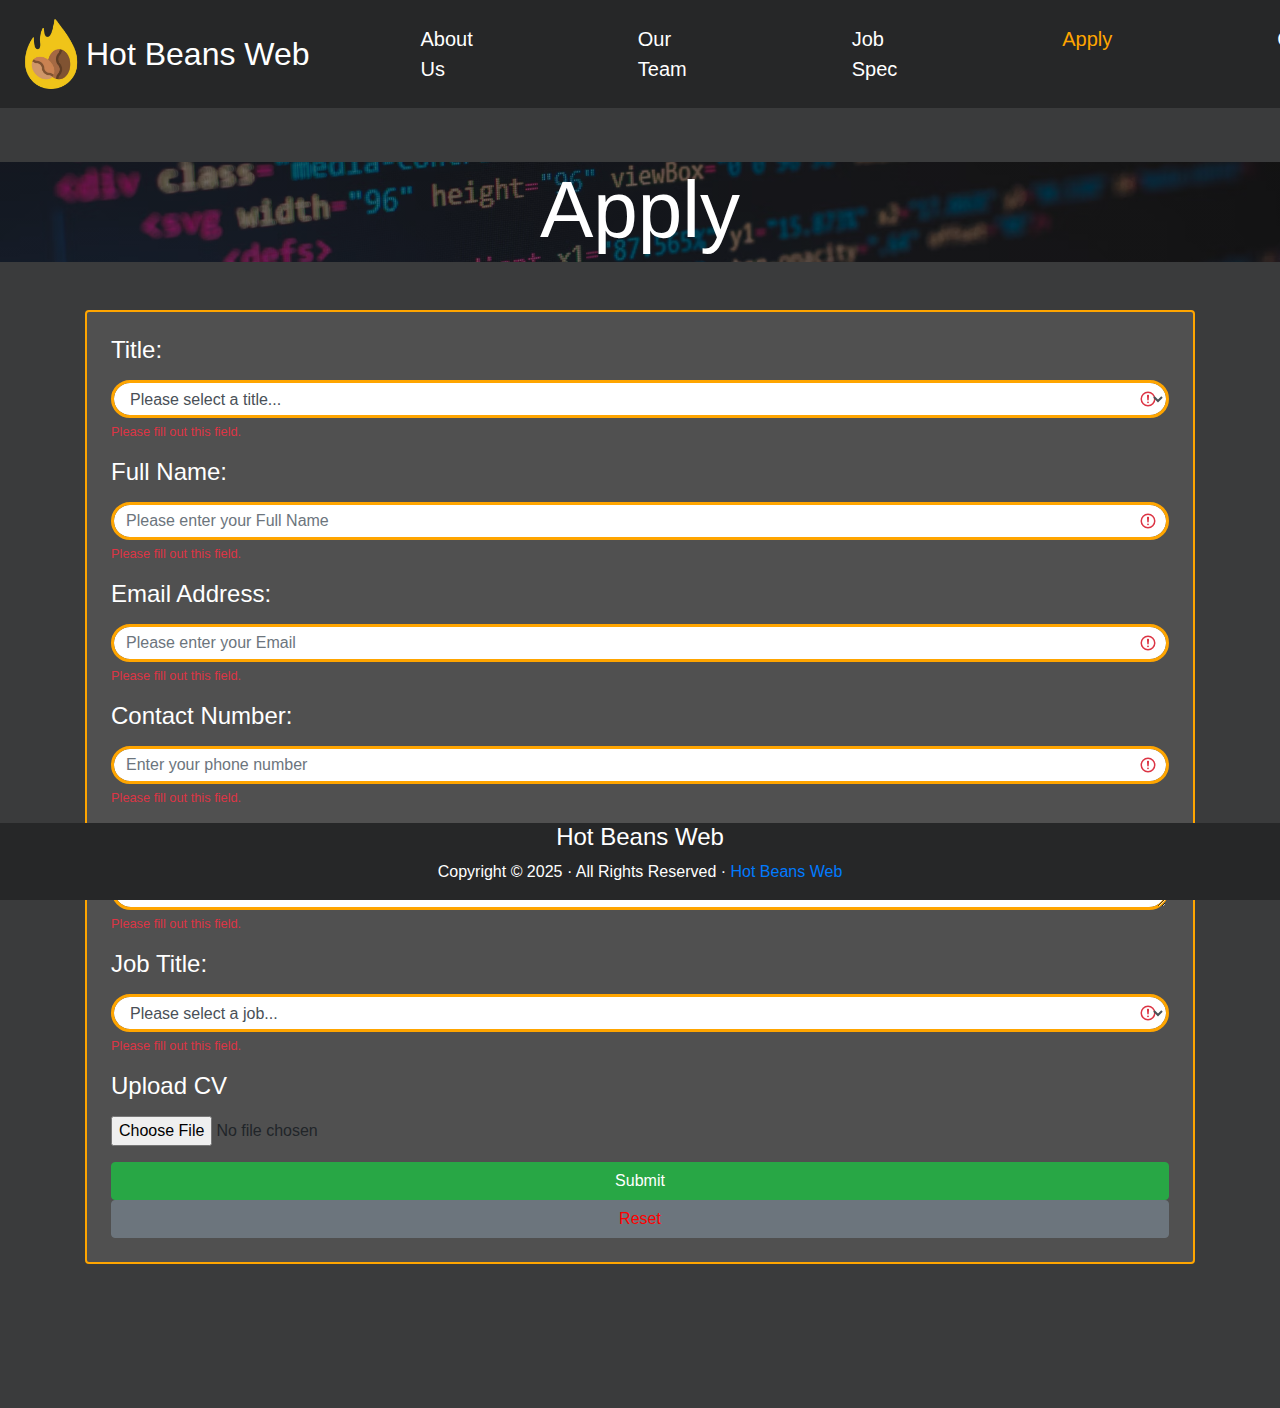
<file: index.html>
<!DOCTYPE html>
<html lang="en">
<head>
<meta charset="utf-8">
<meta http-equiv="X-UA-Compatible" content="IE=edge">
<meta name="viewport" content="width=device-width, initial-scale=1">
	
<meta name="Description" content="This is the job application page for Hot Beans Web. Apply now!">
<meta name="Keywords" content="Web-Developer job, Web-development, Job, Job application, Jobs available, SEO job, Front-End development job, Back-end developemnt job">
	
<title>Apply for a job at Hot Beans Web!</title>
<link rel="icon" type="image/x-icon" href="Images/hotbeans.png">
<!-- Bootstrap -->
<link href="css/bootstrap-4.4.1.css" rel="stylesheet">
</head>
<body>
<!--NAVBAR-->
<nav class="navbar navbar-expand-md py-3 navbar-custom"> 
  <!-- Brand --> 
  <a href="about-us.html"><img src="Images/hotbeans.png" alt="hotbeanslogo" width="70" height="70" href=></a> <a class="navbar-brand" href="about-us.html">Hot Beans Web</a> 
  
  <!-- Toggler/collapsibe Button -->
  <button class="navbar-toggler" type="button" data-toggle="collapse" data-target="#collapsibleNavbar"> <span class="navbar-toggler-icon"></span> </button>
  
  <!-- Navbar links -->
  <div class="collapse navbar-collapse" id="collapsibleNavbar">
    <ul class="navbar-nav">
      <li class="nav-item"> <a class="nav-link" href="about-us.html">About Us</a> </li>
      <li class="nav-item"> <a class="nav-link" href="employees.html">Our Team</a> </li>
      <li class="nav-item"> <a class="nav-link" href="jobspec.html">Job Spec</a> </li>
      <li class="nav-item active"> <a class="nav-link" href="application.html">Apply</a> </li>
      <li class="nav-item"> <a class="nav-link" href="courses.html">Courses</a> </li>
      <li class="nav-item"> <a href="https://www.linkedin.com/feed/" class="socialicon nav-link"> <img src="Images/linkedinsocialmedialogo32.png" alt="LinkedInSocialMediaLogo"></a> </li>
      <li class="nav-item"> <a href="https://www.facebook.com/?locale=en_GB" class="socialicon nav-link"> <img src="Images/facebooksocialmedialogo32.png" alt="FacebookSocialMediaLogo"></a> </li>
    </ul>
  </div>
</nav>
<div class="hero-image">
  <div class="hero-text">
    <h1>Apply</h1>
  </div>
</div>
<br>
<br>
<div class="justify-content-center">
  <div class="container">
    <div class="p-4 bg-custom2 border rounded">
      <form id="myForm" class="was-validated" onSubmit="myFormSubmits(event)">
        <!--Title-->
        <div class="form-group">
          <label for="nameTitle">
          <h5 style="color: white;">Title:</h5>
          </label>
          <select id="nameTitle" class="form-control" name="Title" required style="border-color: orange; border-radius: 20px; border-style: solid; border-width: medium">
            <option value="">Please select a title...</option>
            <option value="MR">Mr</option>
            <option value="MISS">Miss</option>
            <option value="MRS">Mrs</option>
            <option value="DR">Dr</option>
          </select>
          <div class="valid-feedback">Valid.</div>
          <div class="invalid-feedback">Please fill out this field.</div>
        </div>
        
        <!--Full name-->
        <div class="form-group">
          <label for="fullName">
          <h5 style="color: white;">Full Name:</h5>
          </label>
          <input type="text" class="form-control"
								id="fullName" name="fullName"  placeholder="Please enter your Full Name" required style="border-color: orange; border-radius: 20px; border-style: solid; border-width: medium">
          <div class="valid-feedback">Valid.</div>
          <div class="invalid-feedback">Please fill out this field.</div>
        </div>
        <!--Email-->
        <div class="form-group">
          <label for="email">
          <h5 style="color: white;">Email Address:</h5>
          </label>
          <input type="email" class="form-control"
								id="email" name="email" placeholder="Please enter your Email" required style="border-color: orange; border-radius: 20px; border-style: solid; border-width: medium">
          <div class="valid-feedback">Valid.</div>
          <div class="invalid-feedback">Please fill out this field.</div>
        </div>
        <!--Number-->
        <div class="form-group">
          <label for="mobile">
          <h5 style="color: white;">Contact Number:</h5>
          </label>
          <input type="tel" class="form-control" pattern="[0-9\s]+"  maxLength="16"  minLength="10"
								id="mobile" name="mobile"  placeholder="Enter your phone number" required style="border-color: orange; border-radius: 20px; border-style: solid; border-width: medium">
          <div class="valid-feedback">Valid.</div>
          <div class="invalid-feedback">Please fill out this field.</div>
        </div>
        <!--Address-->
        
        <div class="form-group">
          <label for="address">
          <h5 style="color: white;">Home Address:</h5>
          </label>
          <textarea  class="form-control"
								id="address" name="address"  rows="1"  placeholder="Enter your Address" required style="border-color: orange; border-radius: 20px; border-style: solid; border-width: medium"></textarea>
          <div class="valid-feedback">Valid.</div>
          <div class="invalid-feedback">Please fill out this field.</div>
        </div>
        <!--Job Title-->
        <div class="form-group">
          <label for="jobTitle">
          <h5 style="color: white;">Job Title:</h5>
          </label>
          <select id="jobTitle" class="form-control" name="JobTitle" required style="border-color: orange; border-radius: 20px; border-style: solid; border-width: medium">
            <option value="">Please select a job...</option>
            <option value="Front-End Developer">Front-End Developer</option>
            <option value="Back-End Developer">Back-End Developer</option>
            <option value="SEO Specialist">SEO Specialist</option>
          </select>
          <div class="valid-feedback">Valid.</div>
          <div class="invalid-feedback">Please fill out this field.</div>
        </div>
        
        <!--Upload CV-->
        <div class="form-group">
          <label for="uploadCV">
          <h5 style="color: white;">Upload CV</h5>
          </label>
          <input type="file" class="form-control-file"
								id="uploadCV" name="uploadCV"  required>
        </div>
        <!--Buttons--> 
        <a href="">
        <button type="submit" class="btn btn-success btn-block">Submit</button>
        </a>
        <button type="reset" class="btn btn-secondary btn-block" style="color: red">Reset</button>
      </form>
    </div>
    <div class="row">
      <div class="col-md-6"> </div>
    </div>
  </div>
</div>
<br>
<br>
<br>
<br>
<br>
<br>

<!--CustomScripts--> 
<script src="js/formScript.js"></script> 

<!-- jQuery (necessary for Bootstrap's JavaScript plugins) --> 
<script src="js/jquery-3.4.1.min.js"></script> 

<!-- Include all compiled plugins (below), or include individual files as needed --> 
<script src="js/popper.min.js"></script> 
<script src="js/bootstrap-4.4.1.js"></script> 

<!--Footer-->
<div class="row fixed-bottom text-white bg-custom">
  <div class="text-center col-lg-6 offset-lg-3">
    <h4>Hot Beans Web</h4>
    <p>Copyright &copy; 2025 &middot; All Rights Reserved &middot; <a href="about-us.html" >Hot Beans Web</a></p>
  </div>
</div>
</body>
</html>
</file>
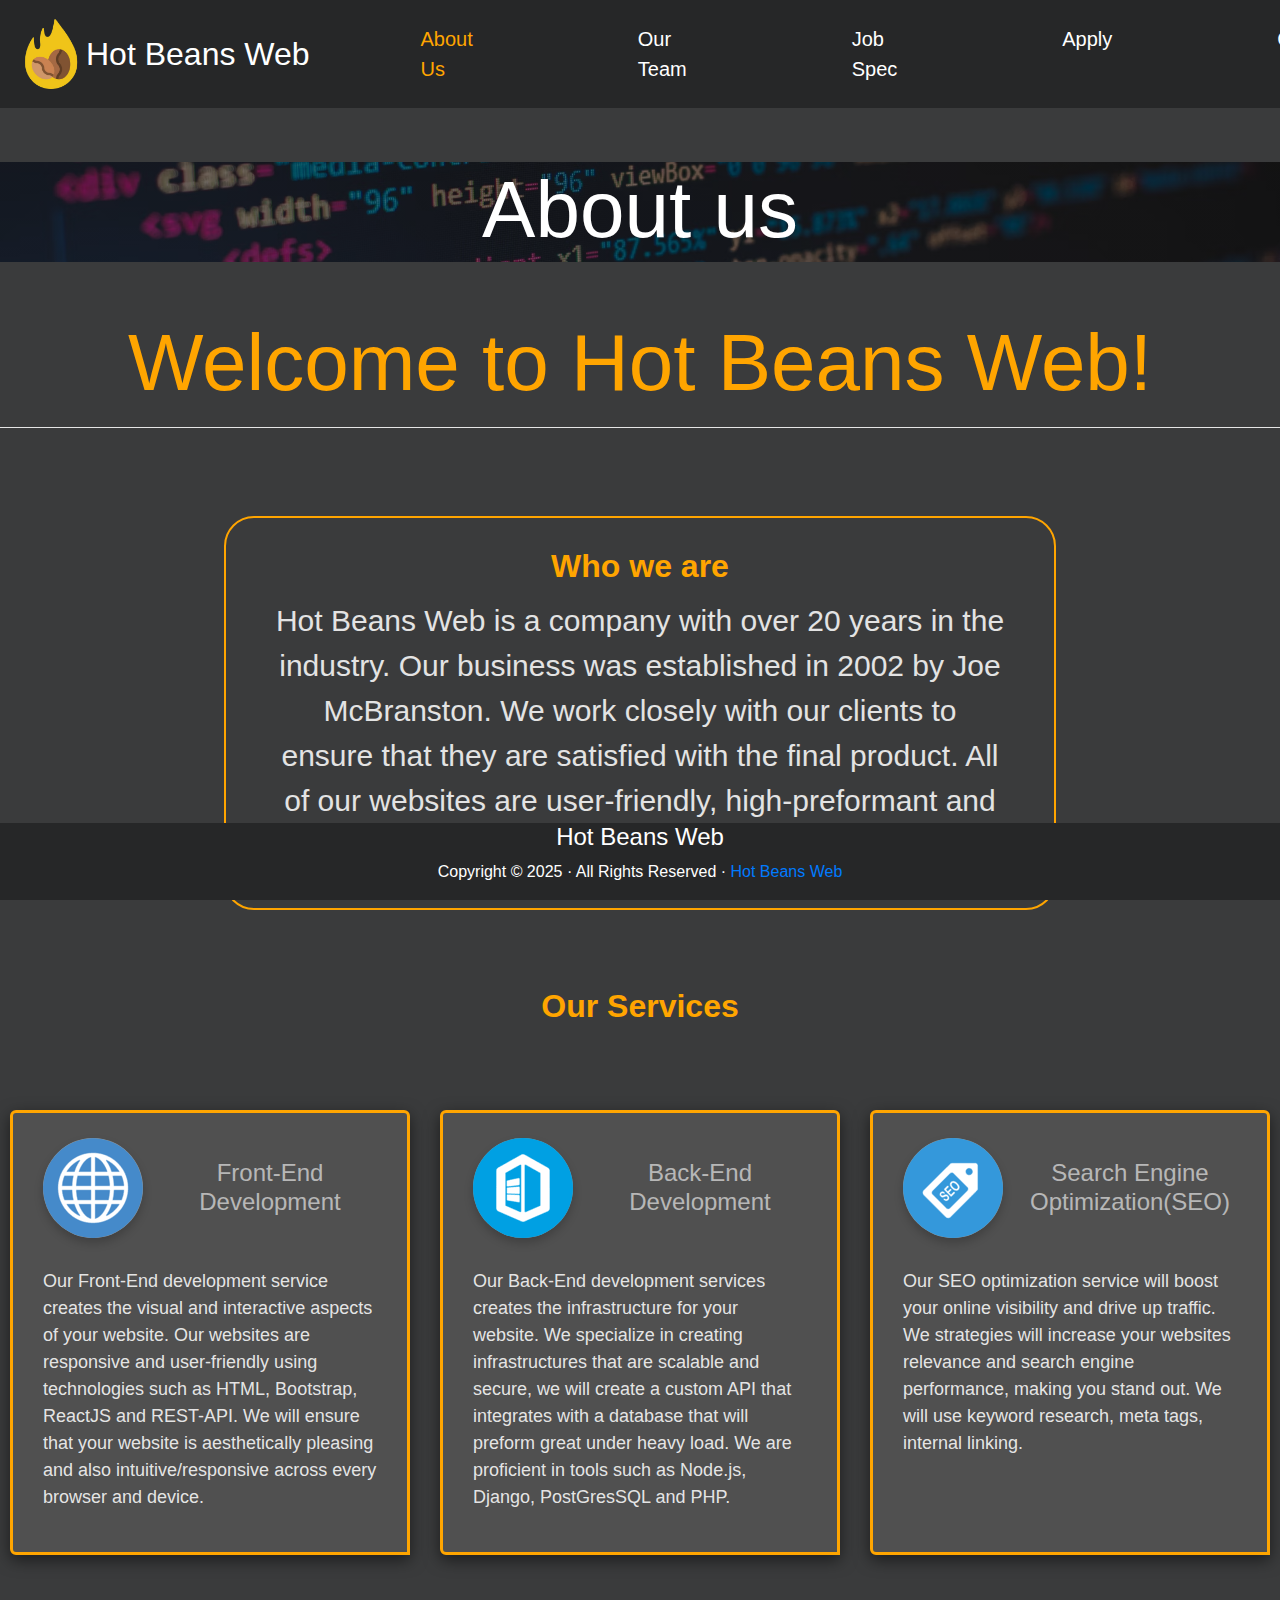
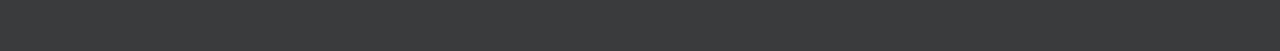
<file: about-us.html>
<!DOCTYPE html>
<html lang="en">
<head>
<meta charset="utf-8">
<meta http-equiv="X-UA-Compatible" content="IE=edge">
<meta name="viewport" content="width=device-width, initial-scale=1">
	
<meta name="Description" content="Hot Beans Web is a company with over 20 years in the industry. Our business was established in 2002 by Joe McBranston.           
        We work closely with our clients to ensure that they are satisfied with the final product. All of our websites are user-friendly, high-preformant and SEO optimized.">
<meta name="Keywords" content="Front-End Development, Back-End Development, SEO Optimization, Website creation, Bootstrap, HTML, JS">	
	
<title>About Hot Beans Web</title>
<link rel="icon" type="image/x-icon" href="Images/hotbeans.png">
<!-- Bootstrap -->
<link href="css/bootstrap-4.4.1.css" rel="stylesheet">
</head>
<body>
<!--NAVBAR-->
<nav class="navbar navbar-expand-md py-3 navbar-custom"> 
  <!-- Brand --> 
  <a href="about-us.html"><img src="Images/hotbeans.png" alt="hotbeanslogo" width="70" height="70" href=></a> <a class="navbar-brand" href="about-us.html">Hot Beans Web</a> 
  
  <!-- Toggler/collapsibe Button -->
  <button class="navbar-toggler" type="button" data-toggle="collapse" data-target="#collapsibleNavbar"> <span class="navbar-toggler-icon"></span> </button>
  
  <!-- Navbar links -->
  <div class="collapse navbar-collapse" id="collapsibleNavbar">
    <ul class="navbar-nav">
      <li class="nav-item active"> <a class="nav-link" href="about-us.html">About Us</a> </li>
      <li class="nav-item"> <a class="nav-link" href="employees.html">Our Team</a> </li>
      <li class="nav-item"> <a class="nav-link" href="jobspec.html">Job Spec</a> </li>
      <li class="nav-item"> <a class="nav-link" href="application.html">Apply</a> </li>
      <li class="nav-item"> <a class="nav-link" href="courses.html">Courses</a> </li>
      <li class="nav-item"> <a href="https://www.linkedin.com/feed/" class="socialicon nav-link"> <img src="Images/linkedinsocialmedialogo32.png" alt="LinkedInSocialMediaLogo"></a></li>
      <li class="nav-item"> <a href="https://www.facebook.com/?locale=en_GB" class="socialicon nav-link"> <img src="Images/facebooksocialmedialogo32.png" alt="FacebookSocialMediaLogo"></a></li>
    </ul>
  </div>
</nav>
<div class="hero-image">
  <div class="hero-text">
    <h1>About us</h1>
  </div>
</div>
<h1 style="color: orange">Welcome to Hot Beans Web!</h1>
<hr>
<br>
<div class="container py-5">
  <div class="col-md-9 border px-5 py-4 mx-auto d-sm-flex align-items-center">
    <div class="">
      <h6 style="color: orange">Who we are</h6>
      <p class="text-secondary" style="text-align: center; font-size: 30px">Hot Beans Web is a company with over 20 years in the industry. Our business was established in 2002 by Joe McBranston.           
        We work closely with our clients to ensure that they are satisfied with the final product. All of our websites are user-friendly, high-preformant and SEO optimized. </p>
    </div>
  </div>
</div>
<br>
<section class="our_service_section">
  <h6 style="color: orange">Our Services</h6>
  <div class="single_service_container">
    <div class="single_service">
      <div class="top"> <span class="icon"> <img src="Images/frontendservice.png" style="border-radius: 50px" alt="Front-End-Development-Service-Logo"></span>
        <div class="text">
          <h5 class="__one">Front-End Development</h5>
        </div>
      </div>
      <div class="bottom">
        <p> Our Front-End development service creates the visual and interactive aspects of your website. Our websites are responsive and user-friendly using technologies such as HTML, Bootstrap, ReactJS and REST-API. We will ensure that your website is aesthetically pleasing and also intuitive/responsive across every browser and device. </p>
      </div>
    </div>
    <div class="single_service">
      <div class="top"> <span class="icon"> <img src="Images/backendservice.png" style="border-radius: 50px" alt="Back-End-Development-Service-Logo"> </span>
        <div class="text">
          <h5 class="__one">Back-End Development</h5>
        </div>
      </div>
      <div class="bottom">
        <p> Our Back-End development services creates the infrastructure for your website. We specialize in creating infrastructures that are scalable and secure, we will create a custom API that integrates with a database that will preform great under heavy load. We are proficient in tools such as Node.js, Django, PostGresSQL and PHP. </p>
      </div>
    </div>
    <div class="single_service">
      <div class="top"> <span class="icon"> <img src="Images/SEOservice.png" style="border-radius: 50px" alt="SEO-Service-Optimization"> </span>
        <div class="text">
          <h5 class="__one">Search Engine Optimization(SEO)</h5>
        </div>
      </div>
      <div class="bottom">
        <p> Our SEO optimization service will boost your online visibility and drive up traffic. We strategies will increase your websites relevance and search engine performance, making you stand out. We will use keyword research, meta tags, internal linking. </p>
      </div>
    </div>
  </div>
</section>
<br>
<br>
<br>
<br>

<!-- jQuery (necessary for Bootstrap's JavaScript plugins) --> 
<script src="js/jquery-3.4.1.min.js"></script> 

<!-- Include all compiled plugins (below), or include individual files as needed --> 
<script src="js/popper.min.js"></script> 
<script src="js/bootstrap-4.4.1.js"></script> 

<!--Footer-->
<div class="row fixed-bottom text-white bg-custom">
  <div class="text-center col-lg-6 offset-lg-3">
    <h4>Hot Beans Web</h4>
    <p>Copyright &copy; 2025 &middot; All Rights Reserved &middot; <a href="about-us.html" >Hot Beans Web</a></p>
  </div>
</div>
</body>
</html>
</file>
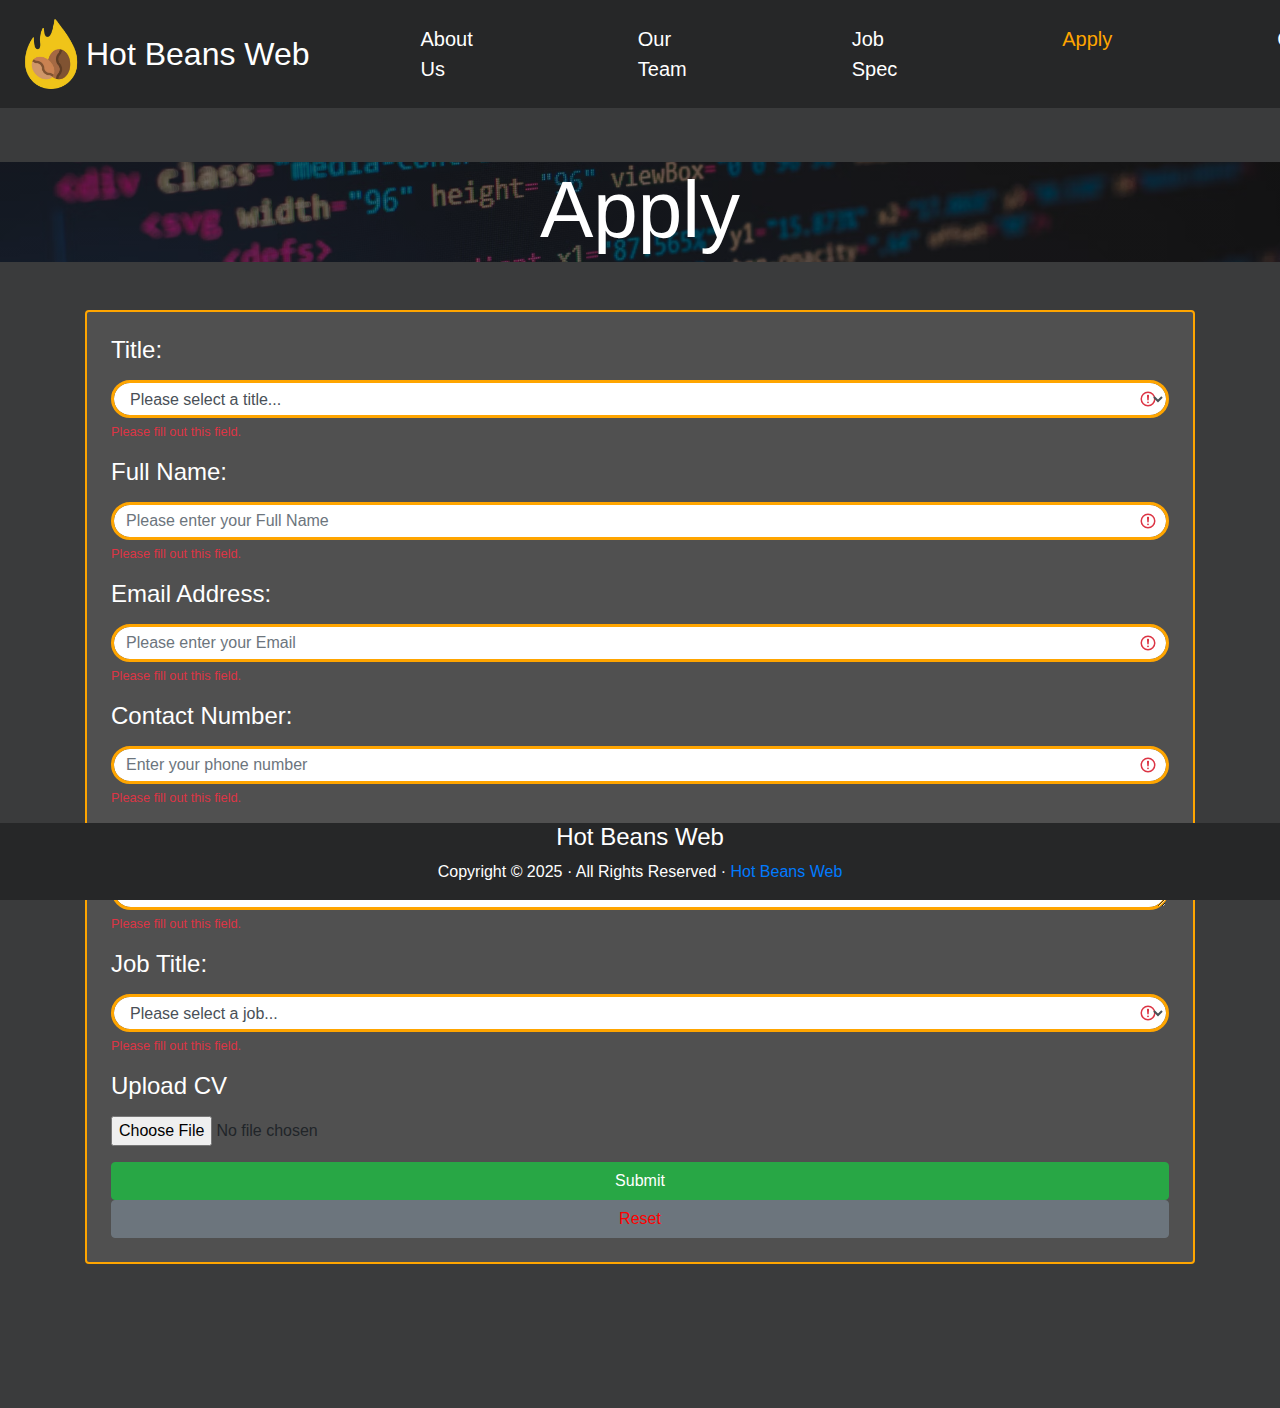
<file: application.html>
<!DOCTYPE html>
<html lang="en">
<head>
<meta charset="utf-8">
<meta http-equiv="X-UA-Compatible" content="IE=edge">
<meta name="viewport" content="width=device-width, initial-scale=1">
	
<meta name="Description" content="This is the job application page for Hot Beans Web. Apply now!">
<meta name="Keywords" content="Web-Developer job, Web-development, Job, Job application, Jobs available, SEO job, Front-End development job, Back-end developemnt job">
	
<title>Apply for a job at Hot Beans Web!</title>
<link rel="icon" type="image/x-icon" href="Images/hotbeans.png">
<!-- Bootstrap -->
<link href="css/bootstrap-4.4.1.css" rel="stylesheet">
</head>
<body>
<!--NAVBAR-->
<nav class="navbar navbar-expand-md py-3 navbar-custom"> 
  <!-- Brand --> 
  <a href="about-us.html"><img src="Images/hotbeans.png" alt="hotbeanslogo" width="70" height="70" href=></a> <a class="navbar-brand" href="about-us.html">Hot Beans Web</a> 
  
  <!-- Toggler/collapsibe Button -->
  <button class="navbar-toggler" type="button" data-toggle="collapse" data-target="#collapsibleNavbar"> <span class="navbar-toggler-icon"></span> </button>
  
  <!-- Navbar links -->
  <div class="collapse navbar-collapse" id="collapsibleNavbar">
    <ul class="navbar-nav">
      <li class="nav-item"> <a class="nav-link" href="about-us.html">About Us</a> </li>
      <li class="nav-item"> <a class="nav-link" href="employees.html">Our Team</a> </li>
      <li class="nav-item"> <a class="nav-link" href="jobspec.html">Job Spec</a> </li>
      <li class="nav-item active"> <a class="nav-link" href="application.html">Apply</a> </li>
      <li class="nav-item"> <a class="nav-link" href="courses.html">Courses</a> </li>
      <li class="nav-item"> <a href="https://www.linkedin.com/feed/" class="socialicon nav-link"> <img src="Images/linkedinsocialmedialogo32.png" alt="LinkedInSocialMediaLogo"></a> </li>
      <li class="nav-item"> <a href="https://www.facebook.com/?locale=en_GB" class="socialicon nav-link"> <img src="Images/facebooksocialmedialogo32.png" alt="FacebookSocialMediaLogo"></a> </li>
    </ul>
  </div>
</nav>
<div class="hero-image">
  <div class="hero-text">
    <h1>Apply</h1>
  </div>
</div>
<br>
<br>
<div class="justify-content-center">
  <div class="container">
    <div class="p-4 bg-custom2 border rounded">
      <form id="myForm" class="was-validated" onSubmit="myFormSubmits(event)">
        <!--Title-->
        <div class="form-group">
          <label for="nameTitle">
          <h5 style="color: white;">Title:</h5>
          </label>
          <select id="nameTitle" class="form-control" name="Title" required style="border-color: orange; border-radius: 20px; border-style: solid; border-width: medium">
            <option value="">Please select a title...</option>
            <option value="MR">Mr</option>
            <option value="MISS">Miss</option>
            <option value="MRS">Mrs</option>
            <option value="DR">Dr</option>
          </select>
          <div class="valid-feedback">Valid.</div>
          <div class="invalid-feedback">Please fill out this field.</div>
        </div>
        
        <!--Full name-->
        <div class="form-group">
          <label for="fullName">
          <h5 style="color: white;">Full Name:</h5>
          </label>
          <input type="text" class="form-control"
								id="fullName" name="fullName"  placeholder="Please enter your Full Name" required style="border-color: orange; border-radius: 20px; border-style: solid; border-width: medium">
          <div class="valid-feedback">Valid.</div>
          <div class="invalid-feedback">Please fill out this field.</div>
        </div>
        <!--Email-->
        <div class="form-group">
          <label for="email">
          <h5 style="color: white;">Email Address:</h5>
          </label>
          <input type="email" class="form-control"
								id="email" name="email" placeholder="Please enter your Email" required style="border-color: orange; border-radius: 20px; border-style: solid; border-width: medium">
          <div class="valid-feedback">Valid.</div>
          <div class="invalid-feedback">Please fill out this field.</div>
        </div>
        <!--Number-->
        <div class="form-group">
          <label for="mobile">
          <h5 style="color: white;">Contact Number:</h5>
          </label>
          <input type="tel" class="form-control" pattern="[0-9\s]+"  maxLength="16"  minLength="10"
								id="mobile" name="mobile"  placeholder="Enter your phone number" required style="border-color: orange; border-radius: 20px; border-style: solid; border-width: medium">
          <div class="valid-feedback">Valid.</div>
          <div class="invalid-feedback">Please fill out this field.</div>
        </div>
        <!--Address-->
        
        <div class="form-group">
          <label for="address">
          <h5 style="color: white;">Home Address:</h5>
          </label>
          <textarea  class="form-control"
								id="address" name="address"  rows="1"  placeholder="Enter your Address" required style="border-color: orange; border-radius: 20px; border-style: solid; border-width: medium"></textarea>
          <div class="valid-feedback">Valid.</div>
          <div class="invalid-feedback">Please fill out this field.</div>
        </div>
        <!--Job Title-->
        <div class="form-group">
          <label for="jobTitle">
          <h5 style="color: white;">Job Title:</h5>
          </label>
          <select id="jobTitle" class="form-control" name="JobTitle" required style="border-color: orange; border-radius: 20px; border-style: solid; border-width: medium">
            <option value="">Please select a job...</option>
            <option value="Front-End Developer">Front-End Developer</option>
            <option value="Back-End Developer">Back-End Developer</option>
            <option value="SEO Specialist">SEO Specialist</option>
          </select>
          <div class="valid-feedback">Valid.</div>
          <div class="invalid-feedback">Please fill out this field.</div>
        </div>
        
        <!--Upload CV-->
        <div class="form-group">
          <label for="uploadCV">
          <h5 style="color: white;">Upload CV</h5>
          </label>
          <input type="file" class="form-control-file"
								id="uploadCV" name="uploadCV"  required>
        </div>
        <!--Buttons--> 
        <a href="">
        <button type="submit" class="btn btn-success btn-block">Submit</button>
        </a>
        <button type="reset" class="btn btn-secondary btn-block" style="color: red">Reset</button>
      </form>
    </div>
    <div class="row">
      <div class="col-md-6"> </div>
    </div>
  </div>
</div>
<br>
<br>
<br>
<br>
<br>
<br>

<!--CustomScripts--> 
<script src="js/formScript.js"></script> 

<!-- jQuery (necessary for Bootstrap's JavaScript plugins) --> 
<script src="js/jquery-3.4.1.min.js"></script> 

<!-- Include all compiled plugins (below), or include individual files as needed --> 
<script src="js/popper.min.js"></script> 
<script src="js/bootstrap-4.4.1.js"></script> 

<!--Footer-->
<div class="row fixed-bottom text-white bg-custom">
  <div class="text-center col-lg-6 offset-lg-3">
    <h4>Hot Beans Web</h4>
    <p>Copyright &copy; 2025 &middot; All Rights Reserved &middot; <a href="about-us.html" >Hot Beans Web</a></p>
  </div>
</div>
</body>
</html>
</file>
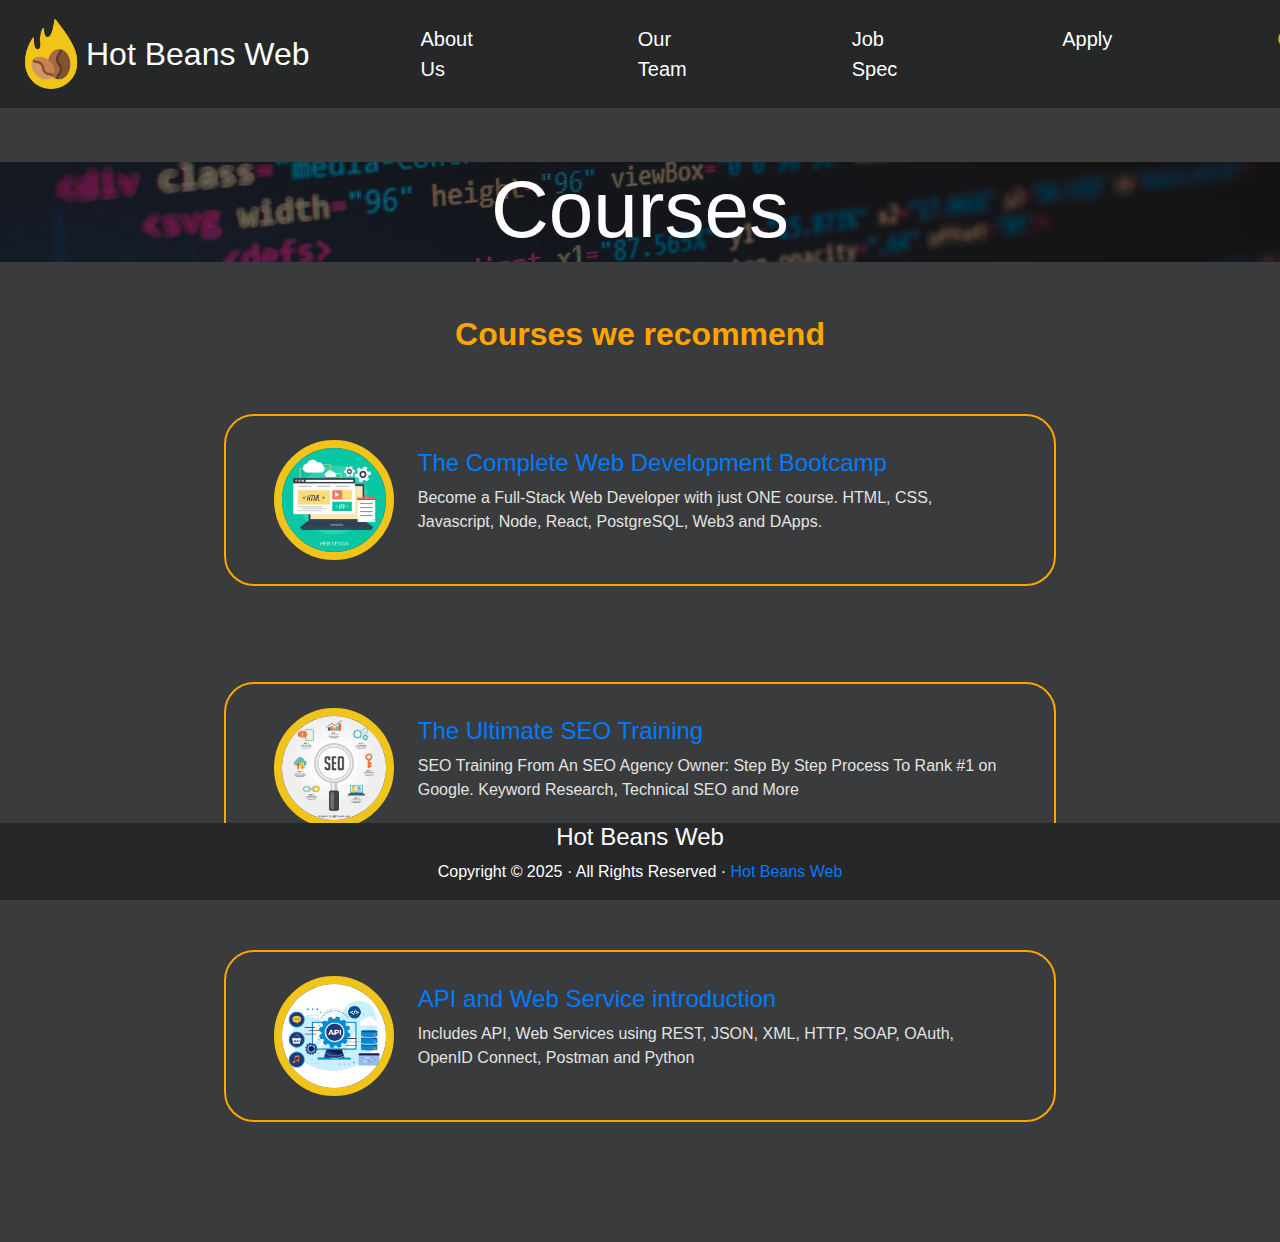
<file: courses.html>
<!DOCTYPE html>
<html lang="en">
<head>
<meta charset="utf-8">
<meta http-equiv="X-UA-Compatible" content="IE=edge">
<meta name="viewport" content="width=device-width, initial-scale=1">
	
<meta name="Description" content="These are the courses we recomended at Hot Beans Web.Ranging from SEO Training to API creation.">
<meta name="Keywords" content="Web Development Course,SEO,API, Web Developer, Node, React, RESTAPI">
	
<title>Courses recomended by Hot Beans Web</title>
<link rel="icon" type="image/x-icon" href="Images/hotbeans.png">
<!-- Bootstrap -->
<link href="css/bootstrap-4.4.1.css" rel="stylesheet">
</head>
<body>

<!--NAVBAR-->
<nav class="navbar navbar-expand-md py-3 navbar-custom"> 
  <!-- Brand --> 
  <a href="about-us.html"><img src="Images/hotbeans.png" alt="hotbeanslogo" width="70" height="70" href=></a> <a class="navbar-brand" href="about-us.html">Hot Beans Web</a> 
  
  <!-- Toggler/collapsibe Button -->
  <button class="navbar-toggler" type="button" data-toggle="collapse" data-target="#collapsibleNavbar"> <span class="navbar-toggler-icon"></span> </button>
  
  <!-- Navbar links -->
  <div class="collapse navbar-collapse" id="collapsibleNavbar">
    <ul class="navbar-nav">
      <li class="nav-item"> <a class="nav-link" href="about-us.html">About Us</a> </li>
      <li class="nav-item"> <a class="nav-link" href="employees.html">Our Team</a> </li>
      <li class="nav-item"> <a class="nav-link" href="jobspec.html">Job Spec</a> </li>
      <li class="nav-item"> <a class="nav-link" href="application.html">Apply</a> </li>
      <li class="nav-item active"> <a class="nav-link" href="courses.html">Courses</a> </li>
      <li class="nav-item"> <a href="https://www.linkedin.com/feed/" class="socialicon nav-link"> <img src="Images/linkedinsocialmedialogo32.png" alt="LinkedInSocialMediaLogo"></a> </li>
      <li class="nav-item"> <a href="https://www.facebook.com/?locale=en_GB" class="socialicon nav-link"> <img src="Images/facebooksocialmedialogo32.png" alt="FacebookSocialMediaLogo"></a> </li>
    </ul>
  </div>
</nav>
<div class="hero-image">
  <div class="hero-text">
    <h1>Courses</h1>
  </div>
</div>
<br>
<br>
<h6 style="color: orange;">Courses we recommend</h6>
<div class="container py-5">
  <div class="col-md-9 border px-5 py-4 mx-auto d-sm-flex align-items-center"> <img class="img-fluid rounded-circle mr-4" style="width: 120px; border: 8px solid #f0c419;" src="Images/webdevcourse.webp" alt="Web Development Bootcamp Course Logo">
    <div class="">
      <h4 style="color: white"><a href="https://www.udemy.com/share/1013gG/">The Complete Web Development Bootcamp</a></h4>
      <p class="text-secondary">Become a Full-Stack Web Developer with just ONE course. HTML, CSS, Javascript, Node, React, PostgreSQL, Web3 and DApps. </p>
    </div>
  </div>
</div>
<div class="container py-5">
  <div class="col-md-9 border px-5 py-4 mx-auto d-sm-flex align-items-center"> <img class="img-fluid rounded-circle mr-4" style="width: 120px; border: 8px solid #f0c419;" src="Images/SEOcourse.webp" alt="The Ultimate SEO Training Course Logo">
    <div class="">
      <h4 style="color: white"> <a href="https://www.udemy.com/share/1030cs/">The Ultimate SEO Training</a></h4>
      <p class="text-secondary">SEO Training From An SEO Agency Owner: Step By Step Process To Rank #1 on Google. Keyword Research, Technical SEO and More </p>
    </div>
  </div>
</div>
<div class="container py-5">
  <div class="col-md-9 border px-5 py-4 mx-auto d-sm-flex align-items-center"> <img class="img-fluid rounded-circle mr-4" style="width: 120px; border: 8px solid #f0c419;" src="Images/APIcourse.jpg" alt="API and Web Service Introduction Course Logo">
    <div class="">
      <h4 style="color: white"> <a href="https://www.udemy.com/share/101Yrw/">API and Web Service introduction</a></h4>
      <p class="text-secondary">Includes API, Web Services using REST, JSON, XML, HTTP, SOAP, OAuth, OpenID Connect, Postman and Python </p>
    </div>
  </div>
</div>
<br>
<br>
<br>

<!-- jQuery (necessary for Bootstrap's JavaScript plugins) --> 
<script src="js/jquery-3.4.1.min.js"></script> 

<!-- Include all compiled plugins (below), or include individual files as needed --> 
<script src="js/popper.min.js"></script> 
<script src="js/bootstrap-4.4.1.js"></script> 

<!--Footer-->
<div class="row fixed-bottom text-white bg-custom">
  <div class="text-center col-lg-6 offset-lg-3">
    <h4>Hot Beans Web</h4>
    <p>Copyright &copy; 2025 &middot; All Rights Reserved &middot; <a href="about-us.html" >Hot Beans Web</a></p>
  </div>
</div>
</body>
</html>
</file>
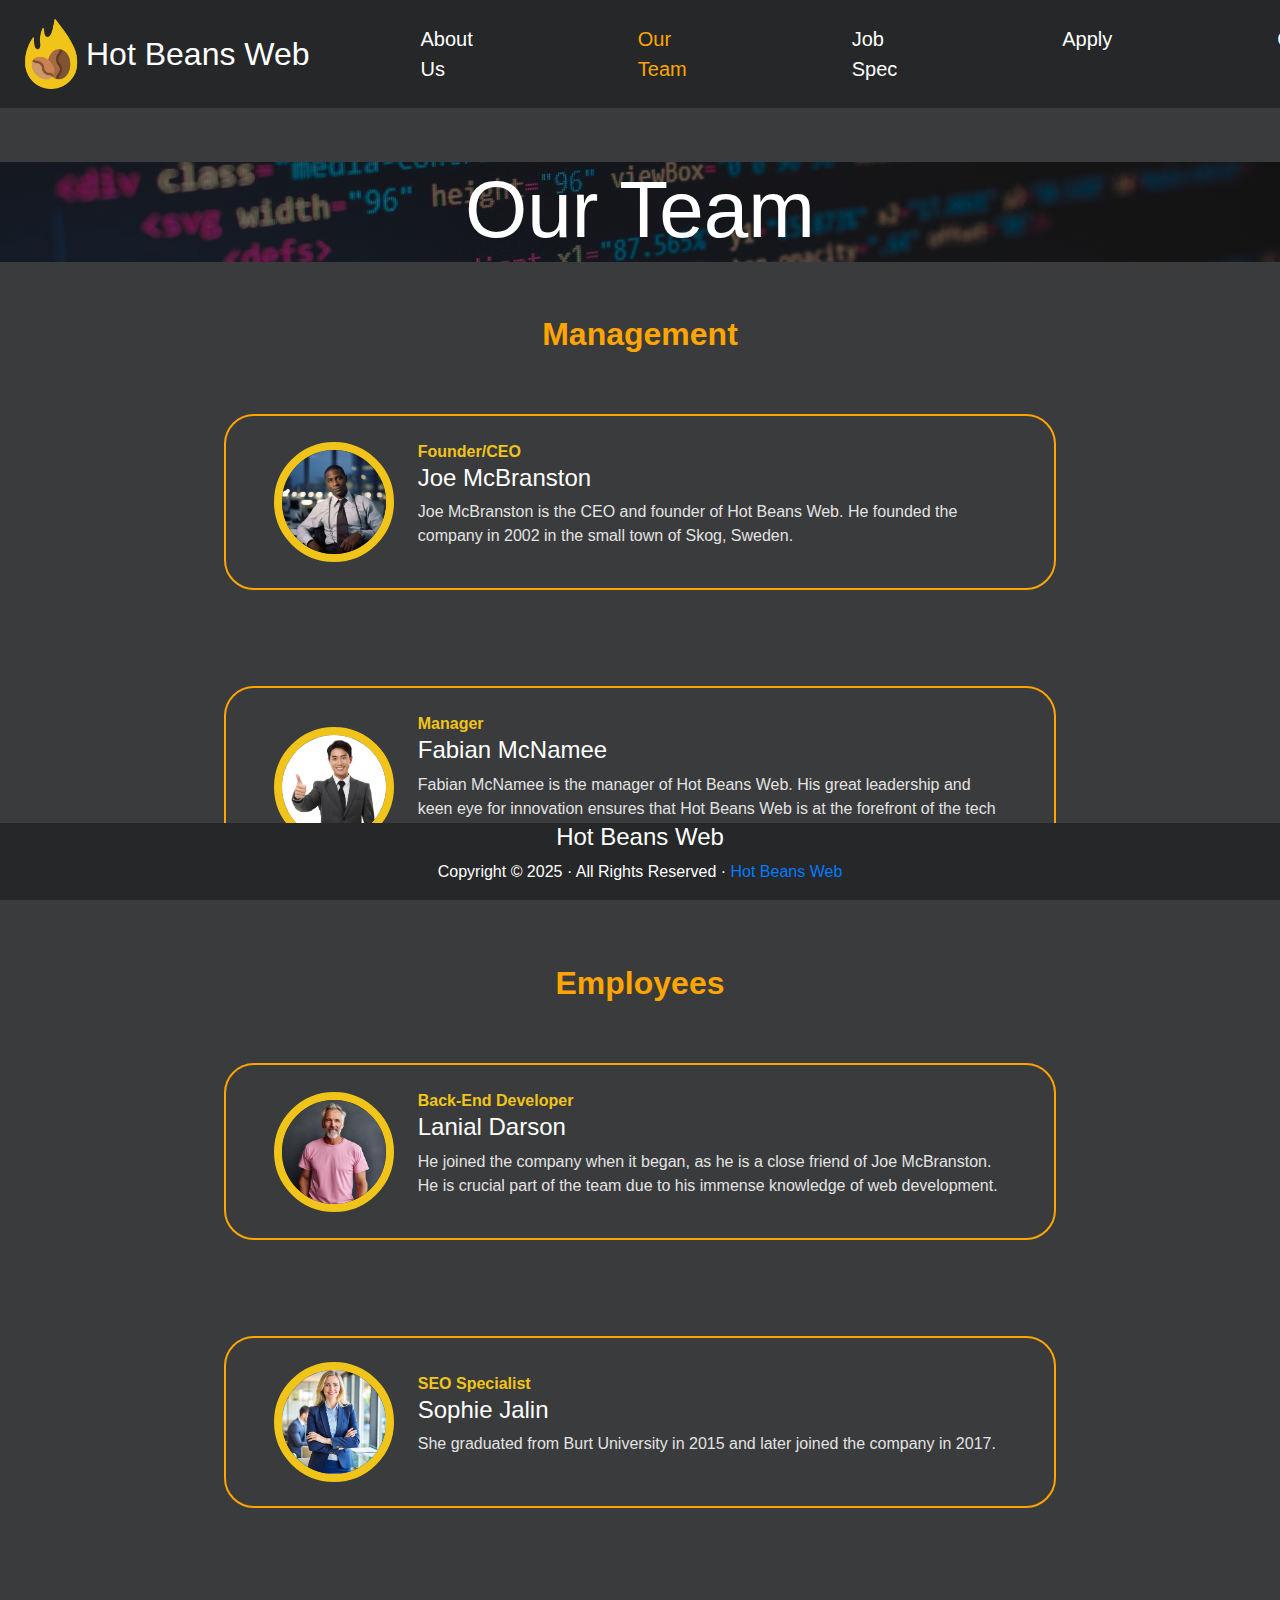
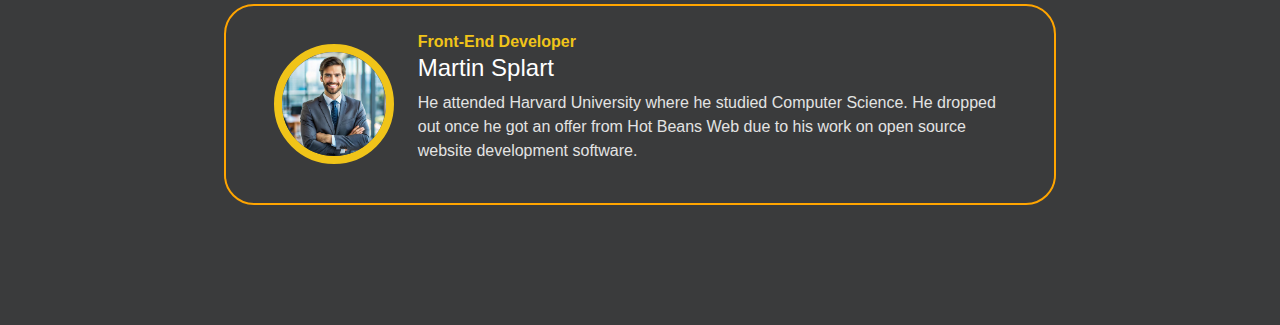
<file: employees.html>
<!DOCTYPE html>
<html lang="en">
<head>
<meta charset="utf-8">
<meta http-equiv="X-UA-Compatible" content="IE=edge">
<meta name="viewport" content="width=device-width, initial-scale=1">
	
<meta name="Description" content="Here are all the employees at Hot Beans Web">
<meta name="Keywords" content="Employees, Team, Back-end Developer, Front-end Developer, SEO Specialist, Company, Meet the team">
	
<title>The Hot Beans Web Team</title>
<link rel="icon" type="image/x-icon" href="Images/hotbeans.png">
<!-- Bootstrap -->
<link href="css/bootstrap-4.4.1.css" rel="stylesheet">
</head>
<body>

<!--NAVBAR-->
<nav class="navbar navbar-expand-md py-3 navbar-custom"> 
  <!-- Brand --> 
  <a href="about-us.html"><img src="Images/hotbeans.png" alt="hotbeanslogo" width="70" height="70" href=></a> <a class="navbar-brand" href="about-us.html">Hot Beans Web</a> 
  
  <!-- Toggler/collapsibe Button -->
  <button class="navbar-toggler" type="button" data-toggle="collapse" data-target="#collapsibleNavbar"> <span class="navbar-toggler-icon"></span> </button>
  
  <!-- Navbar links -->
  <div class="collapse navbar-collapse" id="collapsibleNavbar">
    <ul class="navbar-nav">
      <li class="nav-item"> <a class="nav-link" href="about-us.html">About Us</a> </li>
      <li class="nav-item active"> <a class="nav-link" href="employees.html">Our Team</a> </li>
      <li class="nav-item"> <a class="nav-link" href="jobspec.html">Job Spec</a> </li>
      <li class="nav-item"> <a class="nav-link" href="application.html">Apply</a> </li>
      <li class="nav-item"> <a class="nav-link" href="courses.html">Courses</a> </li>
      <li class="nav-item"> <a href="https://www.linkedin.com/feed/" class="socialicon nav-link"> <img src="Images/linkedinsocialmedialogo32.png" alt="LinkedInSocialMediaLogo"></a> </li>
      <li class="nav-item"> <a href="https://www.facebook.com/?locale=en_GB" class="socialicon nav-link"> <img src="Images/facebooksocialmedialogo32.png" alt="FacebookSocialMediaLogo"></a> </li>
    </ul>
  </div>
</nav>

<!--Hero image-->
<div class="hero-image">
  <div class="hero-text">
    <h1>Our Team</h1>
  </div>
</div>
<br>
<br>
<h6 style="color: orange;">Management</h6>

<!--Founder/manager-->
<div class="container py-5">
  <div class="col-md-9 border px-5 py-4 mx-auto d-sm-flex align-items-center"> <img class="img-fluid rounded-circle mr-4" style="width: 120px; border: 8px solid #f0c419;" src="Images/manager.jpg" alt="Image Of Joe McBranston The Founder/CEO">
    <div class=""> <span style="font-weight: 600; color: #f0c419;">Founder/CEO</span>
      <h4 style="color: white">Joe McBranston</h4>
      <p class="text-secondary">Joe McBranston is the CEO and founder of Hot Beans Web. He founded the company in 2002 in the small town of Skog, Sweden.</p>
    </div>
  </div>
</div>

<!--Human resources-->
<div class="container py-5">
  <div class="col-md-9 border px-5 py-4 mx-auto d-sm-flex align-items-center"> <img class="img-fluid rounded-circle mr-4" style="width: 120px; border: 8px solid #f0c419;" src="Images/hrmanager.png" alt="Image Of Fabian McNamee The Manager">
    <div class=""> <span style="font-weight: 600; color: #f0c419;">Manager&nbsp;</span>
      <h4 style="color: white">Fabian McNamee</h4>
      <p class="text-secondary">Fabian McNamee is the manager of Hot Beans Web. His great leadership and keen eye for innovation ensures that Hot Beans Web is at the forefront of the tech industry.</p>
    </div>
  </div>
</div>
<br>
<h6 style="color: orange;">Employees</h6>

<!--Senior developer-->
<div class="container py-5">
  <div class="col-md-9 border px-5 py-4 mx-auto d-sm-flex align-items-center"> <img class="img-fluid rounded-circle mr-4" style="width: 120px; border: 8px solid #f0c419;" src="Images/senior web developer.jpg" alt="Image Of Lanial Darson The Back-End Developer">
    <div class=""> <span style="font-weight: 600; color: #f0c419;">Back-End Developer</span>
      <h4 style="color: white">Lanial Darson</h4>
      <p class="text-secondary">He joined the company when it began, as he is a close friend of Joe McBranston. He is crucial part of the team due to his immense knowledge of web development.</p>
    </div>
  </div>
</div>
<div class="container py-5">
  <div class="col-md-9 border px-5 py-4 mx-auto d-sm-flex align-items-center"> <img class="img-fluid rounded-circle mr-4" style="width: 120px; border: 8px solid #f0c419;" src="Images/junior developer.jpg" alt="Image Of Sophie Jalin The SEO Specialist">
    <div class=""> <span style="font-weight: 600; color: #f0c419;">SEO Specialist</span>
      <h4 style="color: white">Sophie Jalin</h4>
      <p class="text-secondary">She graduated from Burt University in 2015 and later joined the company in 2017. </p>
    </div>
  </div>
</div>
<div class="container py-5">
  <div class="col-md-9 border px-5 py-4 mx-auto d-sm-flex align-items-center"> <img class="img-fluid rounded-circle mr-4" style="width: 120px; border: 8px solid #f0c419;" src="Images/junior developer2.jpg" alt="Image Of Martin Splart the Front-End Developer">
    <div class=""> <span style="font-weight: 600; color: #f0c419;">Front-End Developer</span>
      <h4 style="color: white">Martin Splart</h4>
      <p class="text-secondary">He attended Harvard University where he studied Computer Science. He dropped out once he got an offer from Hot Beans Web  due to his work on open source website development software.</p>
    </div>
  </div>
</div>
<br>
<!-- jQuery (necessary for Bootstrap's JavaScript plugins) --> 
<script src="js/jquery-3.4.1.min.js"></script> 

<!-- Include all compiled plugins (below), or include individual files as needed --> 
<script src="js/popper.min.js"></script> 
<script src="js/bootstrap-4.4.1.js"></script> 

<!--Footer-->
<div class="row fixed-bottom text-white bg-custom">
  <div class="text-center col-lg-6 offset-lg-3">
    <h4>Hot Beans Web</h4>
    <p>Copyright &copy; 2025 &middot; All Rights Reserved &middot; <a href="about-us.html" >Hot Beans Web</a></p>
  </div>
</div>
<br>
<br>
</body>
</html>
</file>
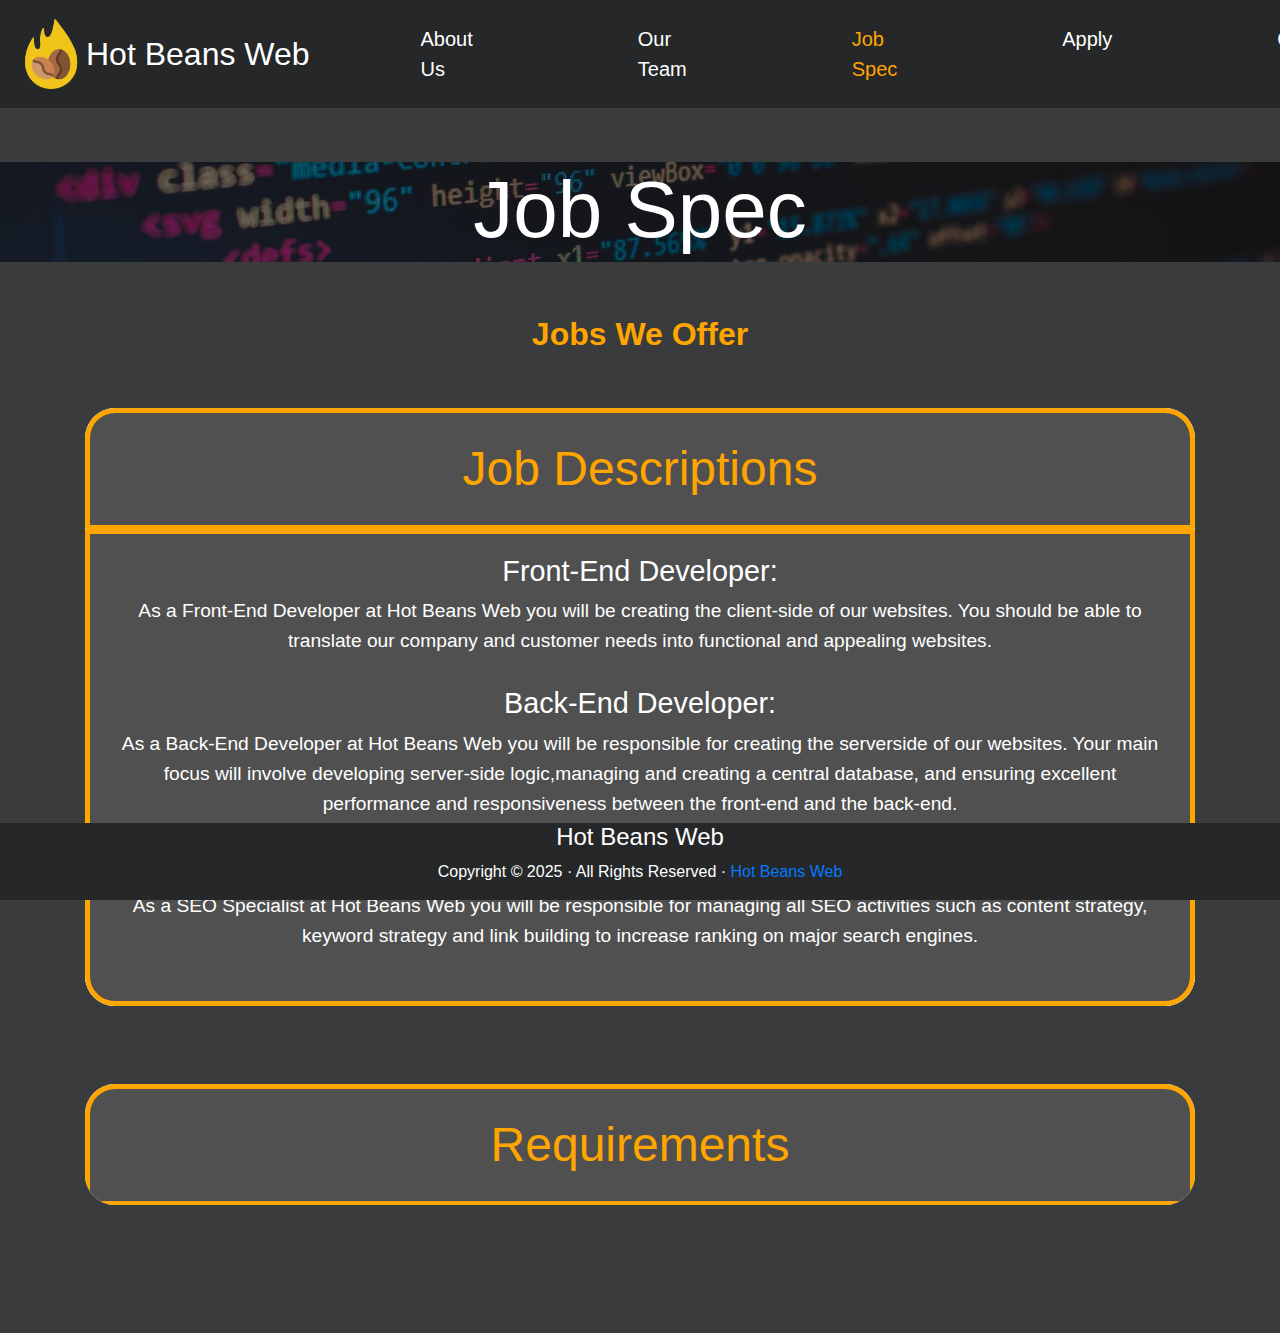
<file: jobspec.html>
<!DOCTYPE html>
<html lang="en">
<head>
<meta charset="utf-8">
<meta http-equiv="X-UA-Compatible" content="IE=edge">
<meta name="viewport" content="width=device-width, initial-scale=1">
	
<meta name="Description" content="Here is the specifications for the jobs at Hot Beans Web! We offer 3 jobs... Front-End developer, Back-End developer, SEO Specialist. Click here to find out more!">
<meta name="Keywords" content="Job, Web-Development Job, Web-developer Job, Front-End developer, Back-End developer, SEO Specialist, Git, Azure, Databases, SEO">
	
<title>Job Specification for Hot Beans Web</title>
<link rel="icon" type="image/x-icon" href="Images/hotbeans.png">
<!-- Bootstrap -->
<link href="css/bootstrap-4.4.1.css" rel="stylesheet">
</head>
<body>
<nav class="navbar navbar-expand-md py-3 navbar-custom"> 
  <!-- Brand --> 
  <a href="about-us.html"><img src="Images/hotbeans.png" alt="hotbeanslogo" width="70" height="70" href=></a> <a class="navbar-brand" href="about-us.html">Hot Beans Web</a> 
  
  <!-- Toggler/collapsibe Button -->
  <button class="navbar-toggler" type="button" data-toggle="collapse" data-target="#collapsibleNavbar"> <span class="navbar-toggler-icon"></span> </button>
  
  <!-- Navbar links -->
  <div class="collapse navbar-collapse" id="collapsibleNavbar">
    <ul class="navbar-nav">
      <li class="nav-item"> <a class="nav-link" href="about-us.html">About Us</a> </li>
      <li class="nav-item"> <a class="nav-link" href="employees.html">Our Team</a> </li>
      <li class="nav-item active"> <a class="nav-link" href="jobspec.html">Job Spec</a> </li>
      <li class="nav-item"> <a class="nav-link" href="application.html">Apply</a> </li>
      <li class="nav-item"> <a class="nav-link" href="courses.html">Courses</a> </li>
      <li class="nav-item"> <a href="https://www.linkedin.com/feed/" class="socialicon nav-link"> <img src="Images/linkedinsocialmedialogo32.png" alt="LinkedInSocialMediaLogo"></a> </li>
      <li class="nav-item"> <a href="https://www.facebook.com/?locale=en_GB" class="socialicon nav-link"> <img src="Images/facebooksocialmedialogo32.png" alt="FacebookSocialMediaLogo"></a> </li>
    </ul>
  </div>
</nav>
<div class="hero-image">
  <div class="hero-text">
    <h1>Job Spec</h1>
  </div>
</div>
<br>
<br>
<h6 style="color: orange">Jobs We Offer</h6>
<!--Accordian-->
<div id="main">
  <div class="container">
    <div class="accordion" id="faq">
      <div class="card">
        <div class="card-header" id="faqhead1"> <a href="#" class="btn btn-header-link" data-toggle="collapse" data-target="#faq1"
                            aria-expanded="true" aria-controls="faq1" style="color: orange; text-align: center; font-size: 3em; border-style: solid; border-color: orange; border-width: thick; border-top-left-radius: 30px; border-top-right-radius: 30px; background-color: #505050">Job Descriptions</a> </div>
        <div id="faq1" class="collapse show" aria-labelledby="faqhead1" data-parent="#faq">
          <div class="card-body" style="text-align: center; border-style: solid; border-color: orange; border-width: thick; border-bottom-left-radius: 30px; border-bottom-right-radius: 30px; background-color: #505050; color: white; font-size: 1.2em">
            <div>
              <h5>Front-End Developer:</h5>
              As a Front-End Developer at Hot Beans Web you will be creating the client-side of our websites. You should be able to translate our company and customer needs into functional and appealing websites.</div>
            <br>
            <div>
              <h5>Back-End Developer:</h5>
              As a Back-End Developer at Hot Beans Web you will be responsible for creating the serverside of our websites. Your main focus will involve developing server-side logic,managing and creating a central database, and ensuring excellent performance and responsiveness between the front-end and the back-end.</div>
            <br>
            <div>
              <h5>SEO Specialist:</h5>
              As a SEO Specialist at Hot Beans Web you will be responsible for managing all SEO activities such as content strategy, keyword strategy and link building to increase ranking on major search engines.</div>
            <br>
          </div>
        </div>
      </div>
      <br>
      <br>
      
      <!--Front-End Languages(HTML/CSS/ReactJS/Rest-API)
Back-End languages(Node.JS/Django/PostGresSQL/PHP)

-->
      <div class="card">
        <div class="card-header" id="faqhead2"> <a href="#" class="btn btn-header-link collapsed" data-toggle="collapse" data-target="#faq2"
                            aria-expanded="true" aria-controls="faq2" style="color: orange; text-align: center; font-size: 3em; border-style: solid; border-color: orange; border-width: thick; border-top-left-radius: 30px; border-top-right-radius: 30px; background-color: #505050;">Requirements</a> </div>
        <div id="faq2" class="collapse" aria-labelledby="faqhead2" data-parent="#faq">
          <div class="card-body" style=" border-style: solid; border-color: orange; border-width: thick; border-bottom-left-radius: 30px; border-bottom-right-radius: 30px; background-color: #505050; color: white; font-size: 1.2em;">
            <ul>
              <li>General Requirements:<br>
                <div style="text-indent: 15px; font-size: 0.8em;">-Degree/Certificate in a computer-related field.</div>
                <div style="text-indent: 15px; font-size: 0.8em;">-Familiarity of Git and Cloud Platforms(Azure, AWS)</div>
              </li>
              <br>
              <li>Requirements for Front-End Developer role:<br>
                <div style="text-indent: 15px; font-size: 0.8em;">-Understanding of Web-Design Principles.</div>
                <div style="text-indent: 15px; font-size: 0.8em;">-Knowledge of languages such as HTML/CSS/ReactJS/Rest-API.</div>
              </li>
              <br>
              <li>Requirements for Back-End Developer role:<br>
                <div style="text-indent: 15px; font-size: 0.8em;">-Experience in writing secure and fast API's.</div>
                <div style="text-indent: 15px; font-size: 0.8em;">-Knowledge of relational databases.</div>
                <div style="text-indent: 15px; font-size: 0.8em;">-Knowledge of tools such as Node.JS/Django/PostGresSQL/PHP.</div>
              </li>
              <br>
              <li>Requirements for SEO Specialist role:<br>
                <div style="text-indent: 15px; font-size: 0.8em;">-Genuine interest in SEO and an ongoing commitment to keep your knowledge up to date.</div>
                <div style="text-indent: 15px; font-size: 0.8em;">-Understanding of search engines and ranking factors.</div>
                <div style="text-indent: 15px; font-size: 0.8em;">-Strong analytical skills for understanding ranking algorithms.</div>
              </li>
              <br>
            </ul>
          </div>
        </div>
      </div>
      <br>
      <br>
    </div>
  </div>
</div>

<!-- jQuery (necessary for Bootstrap's JavaScript plugins) --> 
<script src="js/jquery-3.4.1.min.js"></script> 

<!-- Include all compiled plugins (below), or include individual files as needed --> 
<script src="js/popper.min.js"></script> 
<script src="js/bootstrap-4.4.1.js"></script> 

<!--Footer-->
<div class="row fixed-bottom text-white bg-custom">
  <div class="text-center col-lg-6 offset-lg-3">
    <h4>Hot Beans Web</h4>
    <p>Copyright &copy; 2025 &middot; All Rights Reserved &middot; <a href="about-us.html" >Hot Beans Web</a></p>
  </div>
</div>
</body>
</html>
</file>
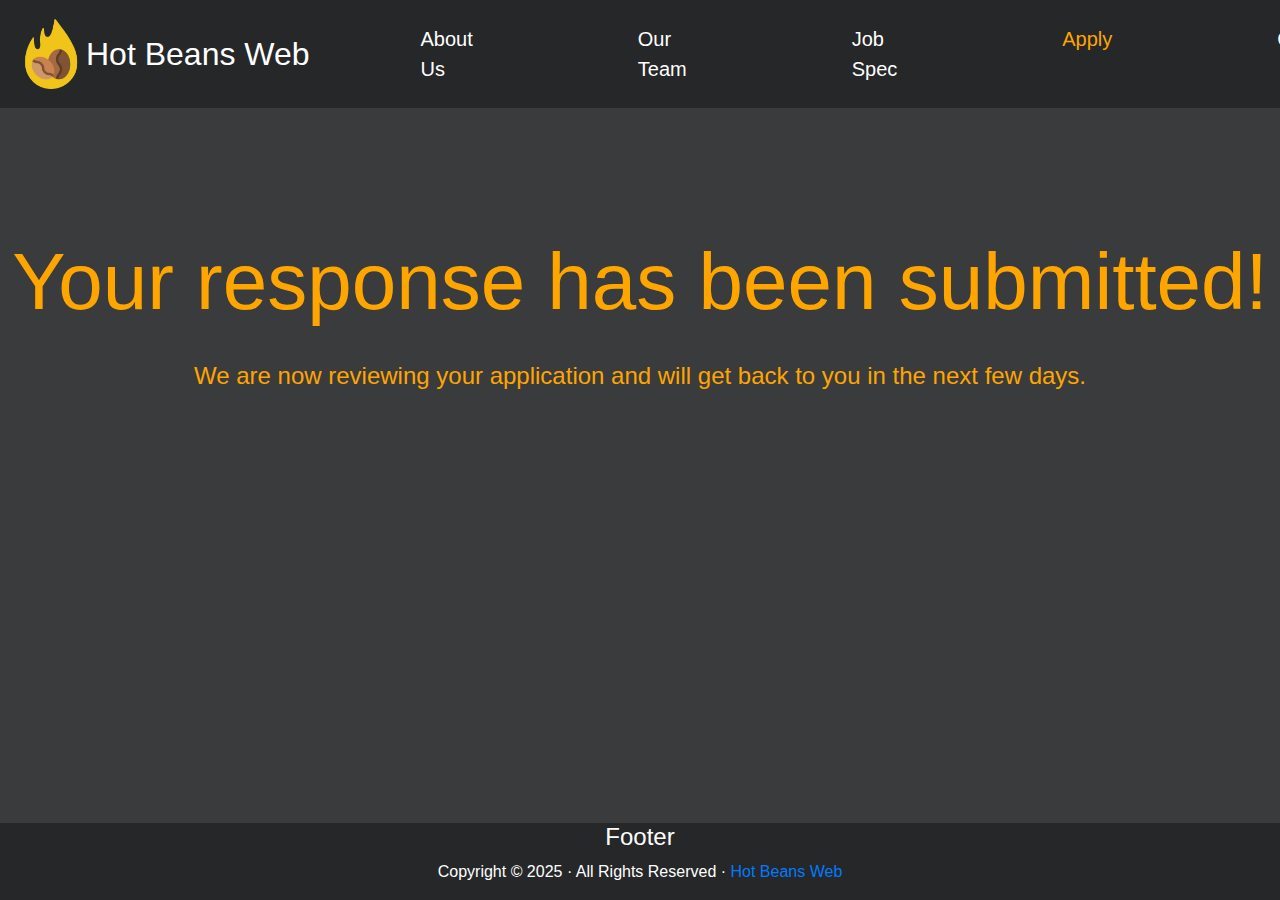
<file: response.html>
<!DOCTYPE html>
<html lang="en">
<head>
<meta charset="utf-8">
<meta http-equiv="X-UA-Compatible" content="IE=edge">
<meta name="viewport" content="width=device-width, initial-scale=1">
<title>Response</title>
<link rel="icon" type="image/x-icon" href="Images/hotbeans.png">
<!-- Bootstrap -->
<link href="css/bootstrap-4.4.1.css" rel="stylesheet">
</head>
<body>

<!--NAVBAR-->
<nav class="navbar navbar-expand-md py-3 navbar-custom"> 
  <!-- Brand --> 
  <a href="about-us.html"><img src="Images/hotbeans.png" alt="hotbeanslogo" width="70" height="70" href=></a> <a class="navbar-brand" href="about-us.html">Hot Beans Web</a> 
  
  <!-- Toggler/collapsibe Button -->
  <button class="navbar-toggler" type="button" data-toggle="collapse" data-target="#collapsibleNavbar"> <span class="navbar-toggler-icon"></span> </button>
  
  <!-- Navbar links -->
  <div class="collapse navbar-collapse" id="collapsibleNavbar">
    <ul class="navbar-nav">
      <li class="nav-item"> <a class="nav-link" href="about-us.html">About Us</a> </li>
      <li class="nav-item"> <a class="nav-link" href="employees.html">Our Team</a> </li>
      <li class="nav-item"> <a class="nav-link" href="jobspec.html">Job Spec</a> </li>
      <li class="nav-item active"> <a class="nav-link" href="application.html">Apply</a> </li>
      <li class="nav-item"> <a class="nav-link" href="courses.html">Courses</a> </li>
		<li class="nav-item"> <a href="https://www.linkedin.com/feed/" class="socialicon nav-link"> <img src="Images/linkedinsocialmedialogo32.png" alt="LinkedInSocialMediaLogo"></a> </li>
      <li class="nav-item"> <a href="https://www.facebook.com/?locale=en_GB" class="socialicon nav-link"> <img src="Images/facebooksocialmedialogo32.png" alt="FacebookSocialMediaLogo"></a> </li>
    </ul>
  </div>
</nav>
<br>
<br>
<br>
<h1 style="color: orange">Your response has been submitted!</h1>
<br>
<h5 style="color:orange">We are now reviewing your application and will get back to you in the next few days.</h5>
<br>
<br>
<br>
<br>
<br>

<!-- jQuery (necessary for Bootstrap's JavaScript plugins) --> 
<script src="js/jquery-3.4.1.min.js"></script> 

<!-- Include all compiled plugins (below), or include individual files as needed --> 
<script src="js/popper.min.js"></script> 
<script src="js/bootstrap-4.4.1.js"></script> 

<!--Footer-->
<div class="row fixed-bottom text-white bg-custom">
  <div class="text-center col-lg-6 offset-lg-3">
    <h4>Footer</h4>
    <p>Copyright &copy; 2025 &middot; All Rights Reserved &middot; <a href="about-us.html" >Hot Beans Web</a></p>
  </div>
</div>
</body>
</html>
</file>
